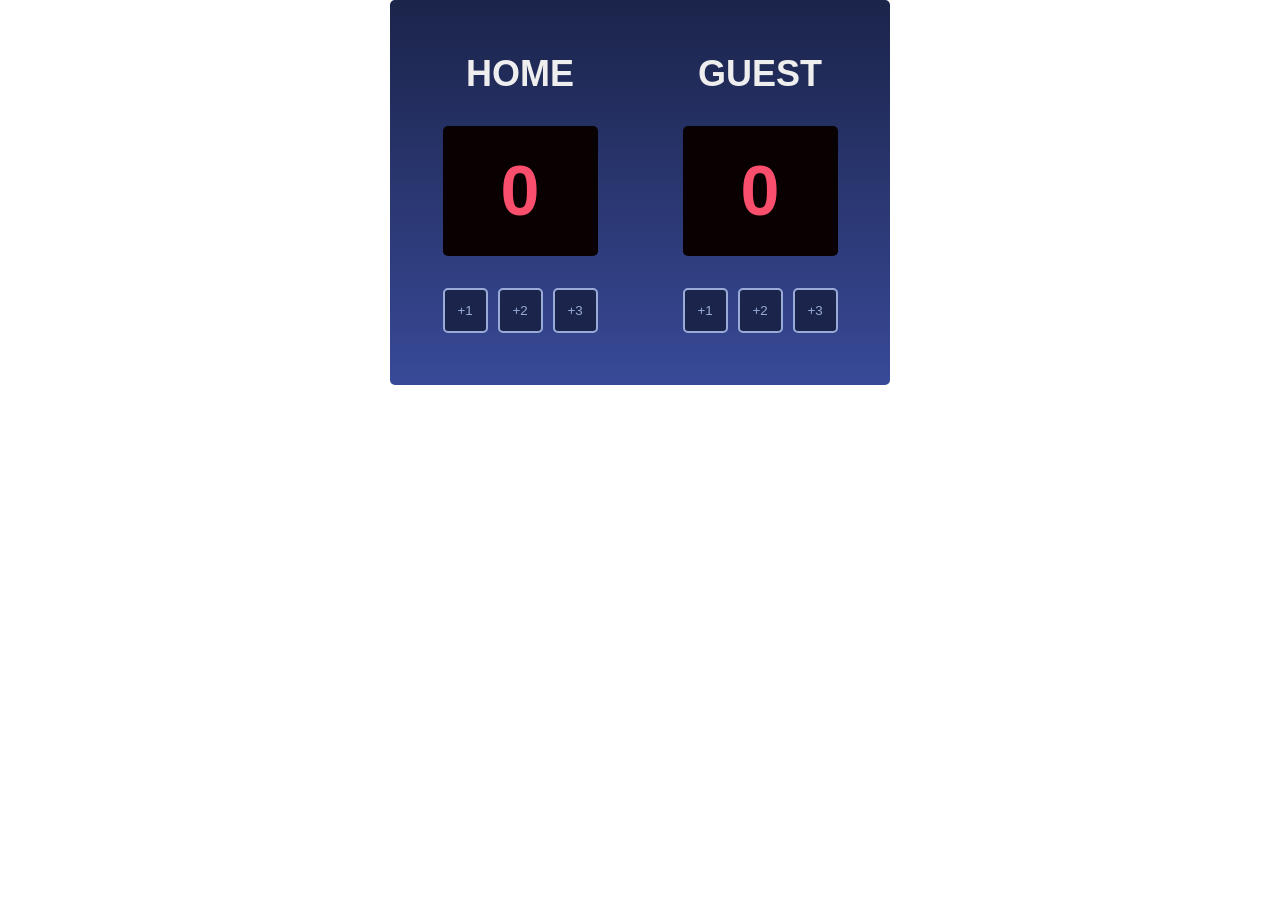
<file: index.html>
<!DOCTYPE html>
<html>
  <head>
    <link
      href="https://fonts.cdnfonts.com/css/cursed-timer-ulil"
      rel="stylesheet"
    />
    <link rel="stylesheet" href="style.css" />
  </head>
  <body>
    <main>
      <div class="container">
        <section class="dashboard">
          <h1>HOME</h1>
          <div class="bg-score">
            <h2 id="home-score" class="score">0</h2>
          </div>
          <div class="btns">
            <button id="home-score-add1" class="btn" onclick="homeScoreAdd1()">
              +1
            </button>
            <button id="home-score-add2" class="btn" onclick="homeScoreAdd2()">
              +2
            </button>
            <button id="home-score-add3" class="btn" onclick="homeScoreAdd3()">
              +3
            </button>
          </div>
        </section>
        <section class="dashboard">
          <h1>GUEST</h1>
          <div class="bg-score">
            <h2 id="guest-score" class="score">0</h2>
          </div>
          <div class="btns">
            <button
              id="guest-score-add1"
              class="btn"
              onclick="guestScoreAdd1()"
            >
              +1
            </button>
            <button
              id="guest-score-add2"
              class="btn"
              onclick="guestScoreAdd2()"
            >
              +2
            </button>
            <button
              id="guest-score-add3"
              class="btn"
              onclick="guestScoreAdd3()"
            >
              +3
            </button>
          </div>
        </section>
      </div>
    </main>
    <script src="index.js"></script>
  </body>
</html>
</file>
<file: style.css>
/* Global reset */
* {
  margin: 0;
  padding: 0;
  box-sizing: border-box;
}

h1 {
  font-family: Verdana, Geneva, Tahoma, sans-serif;
  color: #eee;
  font-size: 36px;
  font-weight: 700;
}

h2 {
  font-family: "Cursed Timer ULiL", sans-serif;
  color: #f94f6d;
  font-size: 70px;
}

.container {
  display: flex;
  background: linear-gradient(#1b244a, #384997);
  justify-content: space-around;
  align-items: center;
  height: 385px;
  border-radius: 5px;
  max-width: 500px;
  margin: 0 auto;
  padding: 0 10px;
  text-align: center;
}

.dashboard {
  display: flex;
  flex-direction: column;
  text-align: center;
  justify-content: space-between;
  width: 155px;
  height: 280px;
}

.bg-score {
  background: #080001;
  display: flex;
  justify-content: center;
  align-items: center;
  height: 130px;
  border-radius: 5px;
}

.btns {
  display: flex;
  justify-content: space-between;
}

.btn {
  height: 45px;
  width: 45px;
  font-family: "Cursed Timer ULiL", sans-serif;
  color: #9aabd8;
  border: 2px solid #9aabd8;
  background: #1b244a;
  border-radius: 5px;
}

.btn:hover,
.btn:focus {
  background: #2d3b7a;
}
</file>
